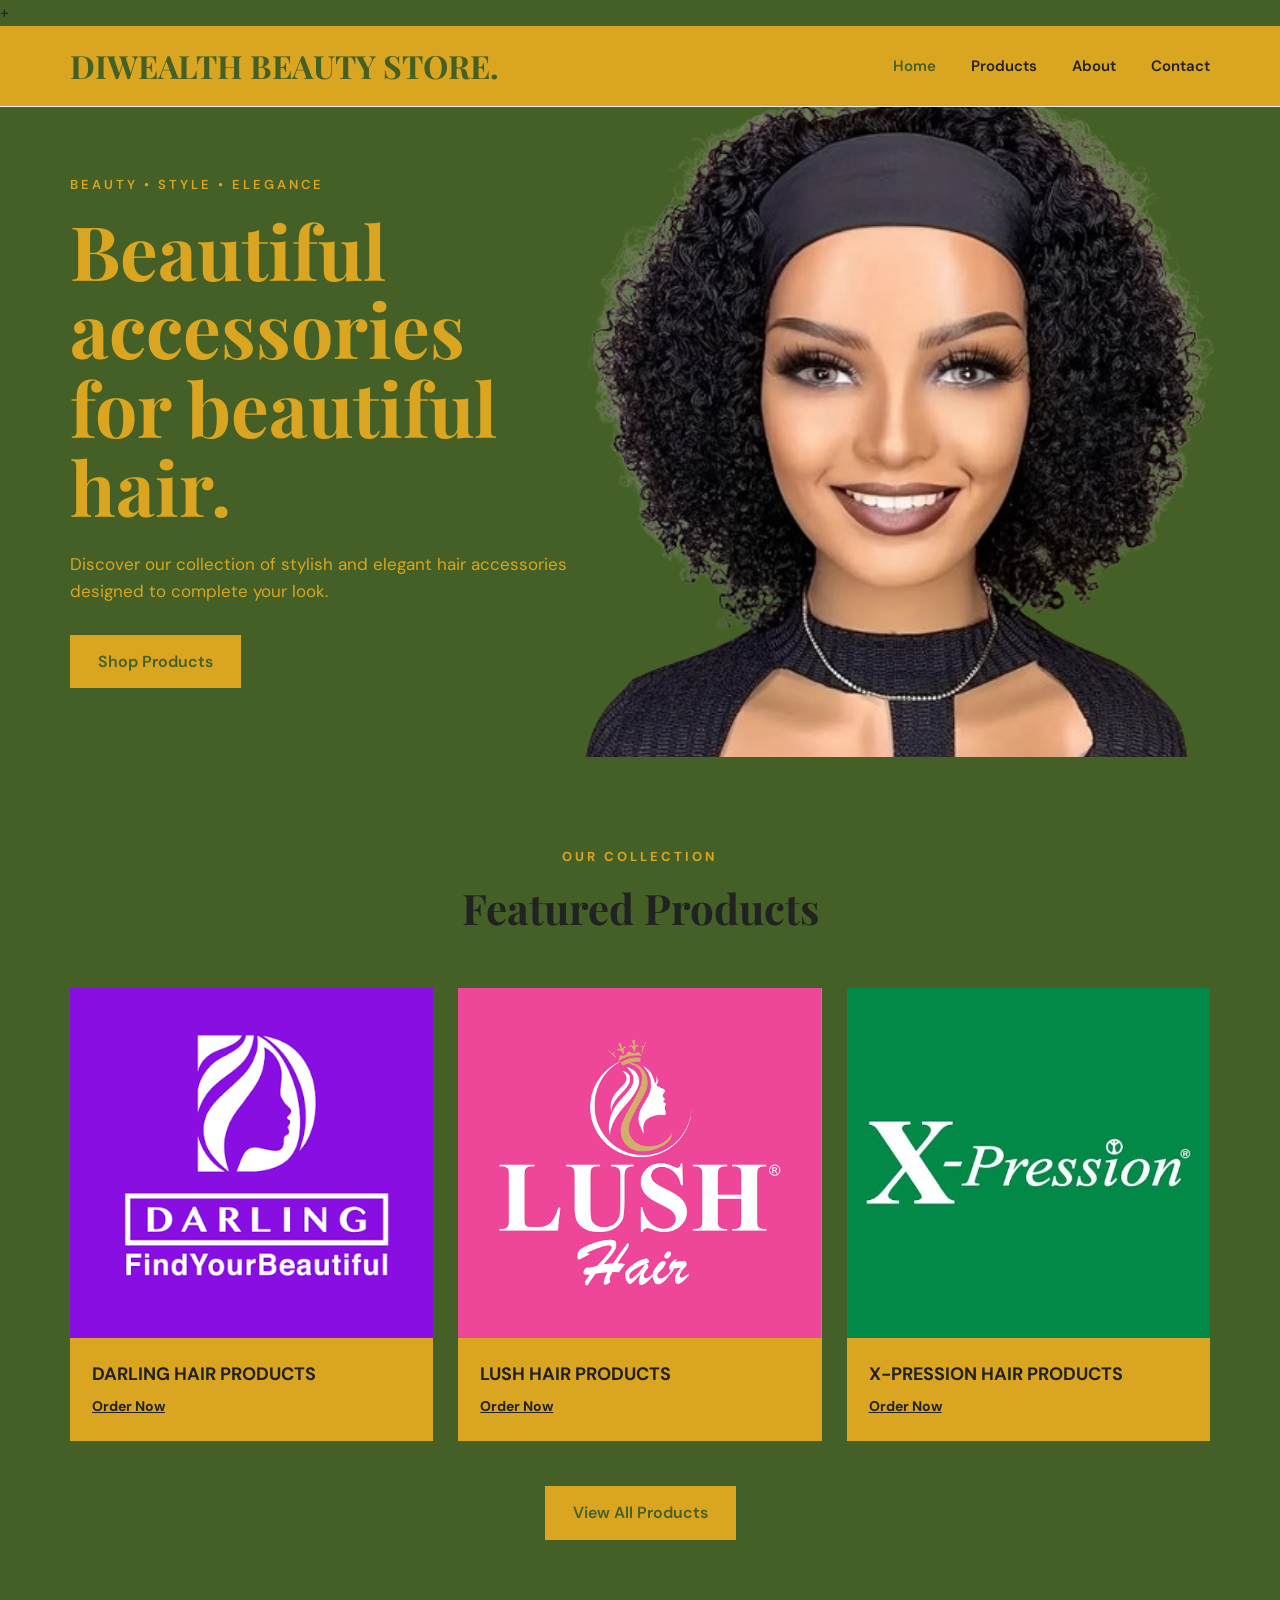
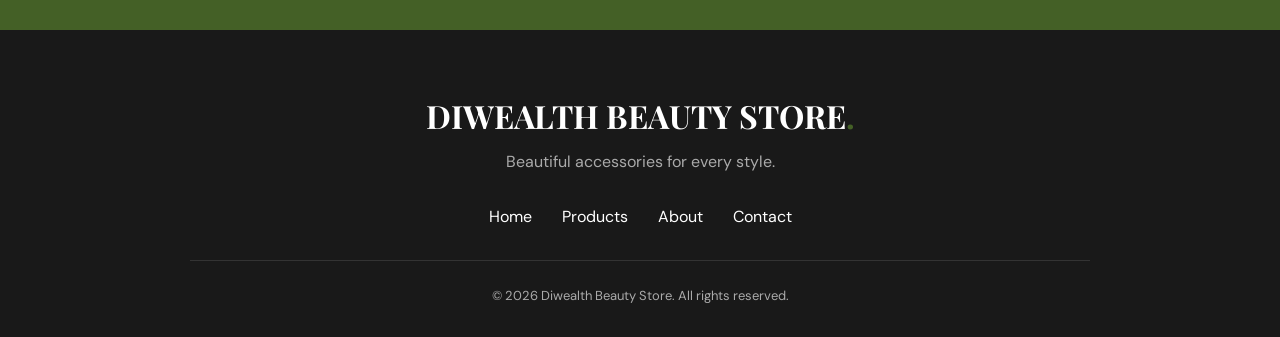
<file: index.html>
<!DOCTYPE html>
<html lang="en">
<head>
    <meta charset="UTF-8">
    <meta name="viewport" content="width=device-width, initial-scale=1.0">
    <title>Diwealth Beauty Store | Home</title>
    <link rel="stylesheet" href="index.css">
</head>

+                                   
<body>

<header>
    <nav class="navbar">
        <a href="index.html" class="logo">DIWEALTH BEAUTY STORE<span>.</span></a>
        <button class="menu-toggle" id="menuToggle">
            ☰
        </button>

        <ul class="nav-links" id="navLinks">
            <li><a href="index.html" class="active">Home</a></li>
            <li><a href="products.html">Products</a></li>
            <li><a href="about.html">About</a></li>
            <li><a href="contacts.html">Contact</a></li>
        </ul>
    </nav>
</header>

<main>

    <section class="hero">
        <div class="hero-content">
            <p class="small-title">BEAUTY • STYLE • ELEGANCE</p>

            <h1>
                Beautiful accessories
                <span>for beautiful hair.</span>
            </h1>

            <p>
                Discover our collection of stylish and elegant
                hair accessories designed to complete your look.
            </p>

            <a href="products.html" class="btn">Shop Products</a>
        </div>
    </section>


    <section class="featured">
        <div class="section-heading">
            <p>OUR COLLECTION</p>
            <h2>Featured Products</h2>
        </div>

        <div class="product-grid">

            <div class="product-card">
                <div class="product-image">
                    <img src="images/img 4.png" alt="Hair accessory">
                </div>

                <div class="product-info">
                    <h3>DARLING HAIR PRODUCTS</h3>
                    <!-- <p>₦5,000</p> -->
                    <a href="contacts.html">Order Now</a>
                </div>
            </div>


            <div class="product-card">
                <div class="product-image">
                    <img src="images/img 2.png" alt="Hair accessory">
                </div>

                <div class="product-info">
                    <h3>LUSH HAIR PRODUCTS</h3>
                    <!-- <p>₦4,500</p> -->
                    <a href="contacts.html">Order Now</a>
                </div>
            </div>


            <div class="product-card">
                <div class="product-image">
                    <img src="images/img 3.jpeg" alt="Hair accessory">
                </div>

                <div class="product-info">
                    <h3>X-PRESSION HAIR PRODUCTS</h3>
                    <!-- <p>₦3,000</p> -->
                    <a href="contacts.html">Order Now</a>
                </div>
            </div>

        </div>

        <div class="center-button">
            <a href="products.html" class="btn dark-btn">
                View All Products
            </a>
        </div>

    </section>

</main>


<footer>
    <div class="footer-content">
        <h2>DIWEALTH BEAUTY STORE<span>.</span></h2>
        <p>Beautiful accessories for every style.</p>

        <div class="footer-links">
            <a href="index.html">Home</a>
            <a href="products.html">Products</a>
            <a href="about.html">About</a>
            <a href="contacts.html">Contact</a>
        </div>

        <p class="copyright">
            © 2026 Diwealth Beauty Store. All rights reserved.
        </p>
    </div>
</footer>


<script>
    const menuToggle = document.getElementById("menuToggle");
    const navLinks = document.getElementById("navLinks");

    menuToggle.addEventListener("click", () => {
        navLinks.classList.toggle("show");
    });
</script>

</body>
</html>
</file>
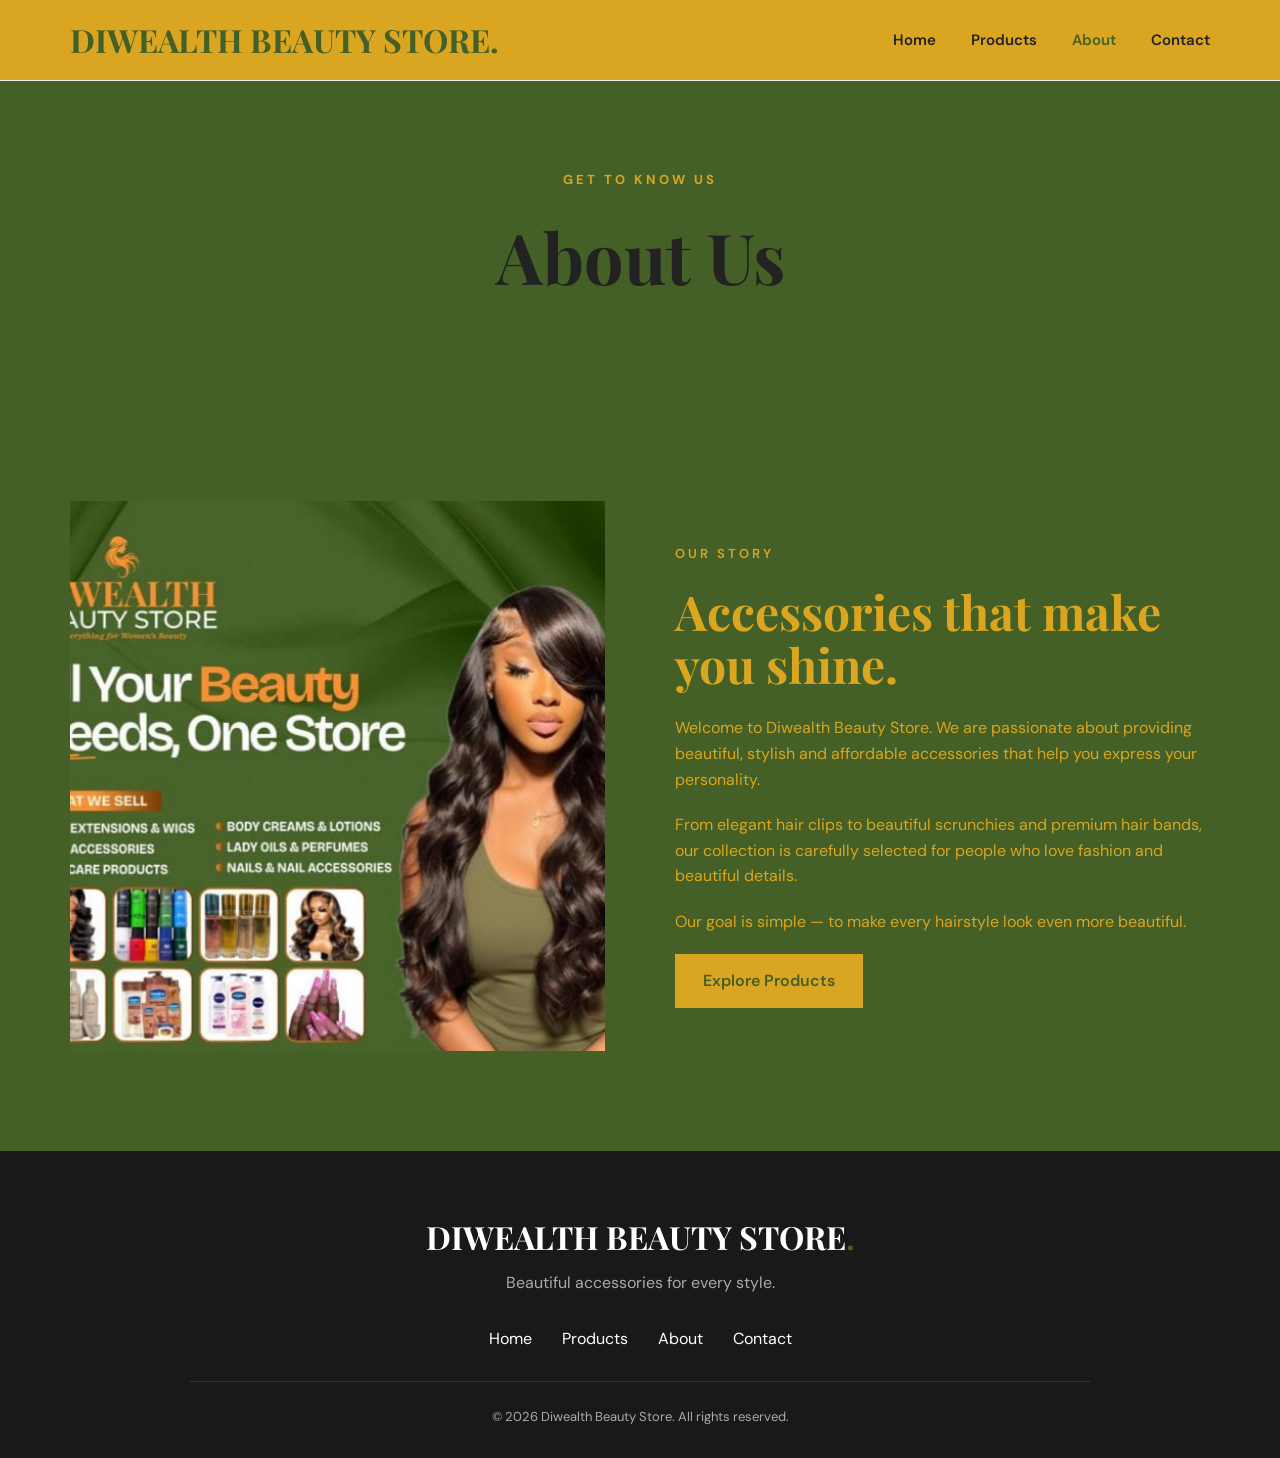
<file: about.html>
<!DOCTYPE html>
<html lang="en">
<head>
    <meta charset="UTF-8">
    <meta name="viewport" content="width=device-width, initial-scale=1.0">
    <title>Diwealth Beauty Store | About</title>
    <link rel="stylesheet" href="index.css">
</head>

<body>

<header>
    <nav class="navbar">

        <a href="index.html" class="logo">
            DIWEALTH BEAUTY STORE<span>.</span>
        </a>

        <button class="menu-toggle" id="menuToggle">
            ☰
        </button>

        <ul class="nav-links" id="navLinks">
            <li><a href="index.html">Home</a></li>
            <li><a href="products.html">Products</a></li>
            <li><a href="about.html" class="active">About</a></li>
            <li><a href="contacts.html">Contact</a></li>
        </ul>

    </nav>
</header>


<section class="page-header">
    <p>GET TO KNOW US</p>
    <h1>About Us</h1>
</section>


<section class="about-section">

    <div class="about-image">
        <img src="images/img 6.jpg" alt="Our hair accessories">
    </div>

    <div class="about-content">

        <p class="small-title">OUR STORY</p>

        <h2>Accessories that make you shine.</h2>

        <p>
            Welcome to Diwealth Beauty Store. We are passionate about
            providing beautiful, stylish and affordable accessories
            that help you express your personality.
        </p>

        <p>
            From elegant hair clips to beautiful scrunchies and
            premium hair bands, our collection is carefully selected
            for people who love fashion and beautiful details.
        </p>

        <p>
            Our goal is simple — to make every hairstyle look
            even more beautiful.
        </p>

        <a href="products.html" class="btn">
            Explore Products
        </a>

    </div>

</section>


<footer>
    <div class="footer-content">
        <h2>DIWEALTH BEAUTY STORE<span>.</span></h2>
        <p>Beautiful accessories for every style.</p>

        <div class="footer-links">
            <a href="index.html">Home</a>
            <a href="products.html">Products</a>
            <a href="about.html">About</a>
            <a href="contacts.html">Contact</a>
        </div>

        <p class="copyright">
            © 2026 Diwealth Beauty Store. All rights reserved.
        </p>
    </div>
</footer>


<script>
    const menuToggle = document.getElementById("menuToggle");
    const navLinks = document.getElementById("navLinks");

    menuToggle.addEventListener("click", () => {
        navLinks.classList.toggle("show");
    });
</script>

</body>
</html>
</file>
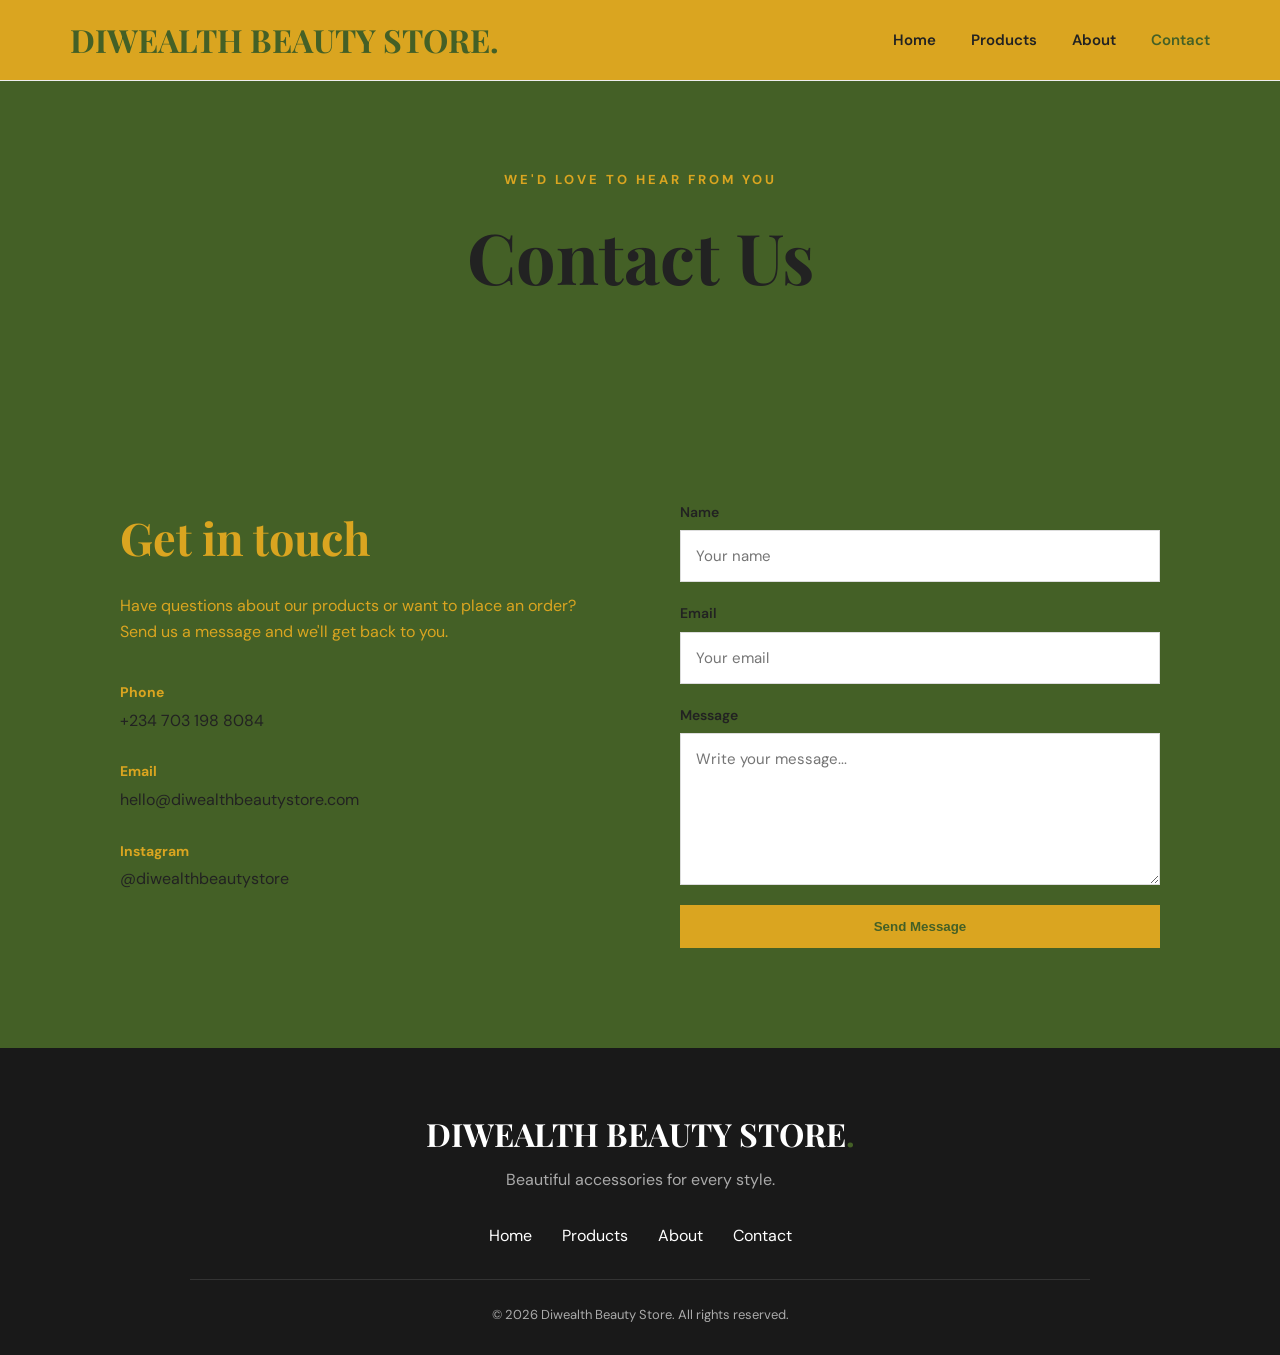
<file: contacts.html>
<!DOCTYPE html>
<html lang="en">
<head>
    <meta charset="UTF-8">
    <meta name="viewport" content="width=device-width, initial-scale=1.0">
    <title>Diwealth Beauty Store | Contact</title>
    <link rel="stylesheet" href="index.css">
</head>

<body>

<header>
    <nav class="navbar">

        <a href="index.html" class="logo">
            DIWEALTH BEAUTY STORE<span>.</span>
        </a>

        <button class="menu-toggle" id="menuToggle">
            ☰
        </button>

        <ul class="nav-links" id="navLinks">
            <li><a href="index.html">Home</a></li>
            <li><a href="products.html">Products</a></li>
            <li><a href="about.html">About</a></li>
            <li><a href="contacts.html" class="active">Contact</a></li>
        </ul>

    </nav>
</header>


<section class="page-header">
    <p>WE'D LOVE TO HEAR FROM YOU</p>
    <h1>Contact Us</h1>
</section>


<section class="contact-section">

    <div class="contact-info">

        <h2>Get in touch</h2>

        <p>
            Have questions about our products or want to place an
            order? Send us a message and we'll get back to you.
        </p>

        <div class="contact-item">
            <strong>Phone</strong>
            <p>+234 703 198 8084</p>
        </div>

        <div class="contact-item">
            <strong>Email</strong>
            <p>hello@diwealthbeautystore.com</p>
        </div>

        <div class="contact-item">
            <strong>Instagram</strong>
            <p>@diwealthbeautystore</p>
        </div>

    </div>


    <form class="contact-form">

        <div class="input-group">
            <label for="name">Name</label>
            <input
                type="text"
                id="name"
                placeholder="Your name"
                required
            >
        </div>


        <div class="input-group">
            <label for="email">Email</label>
            <input
                type="email"
                id="email"
                placeholder="Your email"
                required
            >
        </div>


        <div class="input-group">
            <label for="message">Message</label>
            <textarea
                id="message"
                rows="6"
                placeholder="Write your message..."
                required
            ></textarea>
        </div>


        <button type="submit" class="btn">
            Send Message
        </button>

    </form>

</section>


<footer>
    <div class="footer-content">
        <h2>DIWEALTH BEAUTY STORE<span>.</span></h2>
        <p>Beautiful accessories for every style.</p>

        <div class="footer-links">
            <a href="index.html">Home</a>
            <a href="products.html">Products</a>
            <a href="about.html">About</a>
            <a href="contact.html">Contact</a>
        </div>

        <p class="copyright">
            © 2026 Diwealth Beauty Store. All rights reserved.
        </p>
    </div>
</footer>


<script>
    const menuToggle = document.getElementById("menuToggle");
    const navLinks = document.getElementById("navLinks");

    menuToggle.addEventListener("click", () => {
        navLinks.classList.toggle("show");
    });
</script>

</body>
</html>
</file>
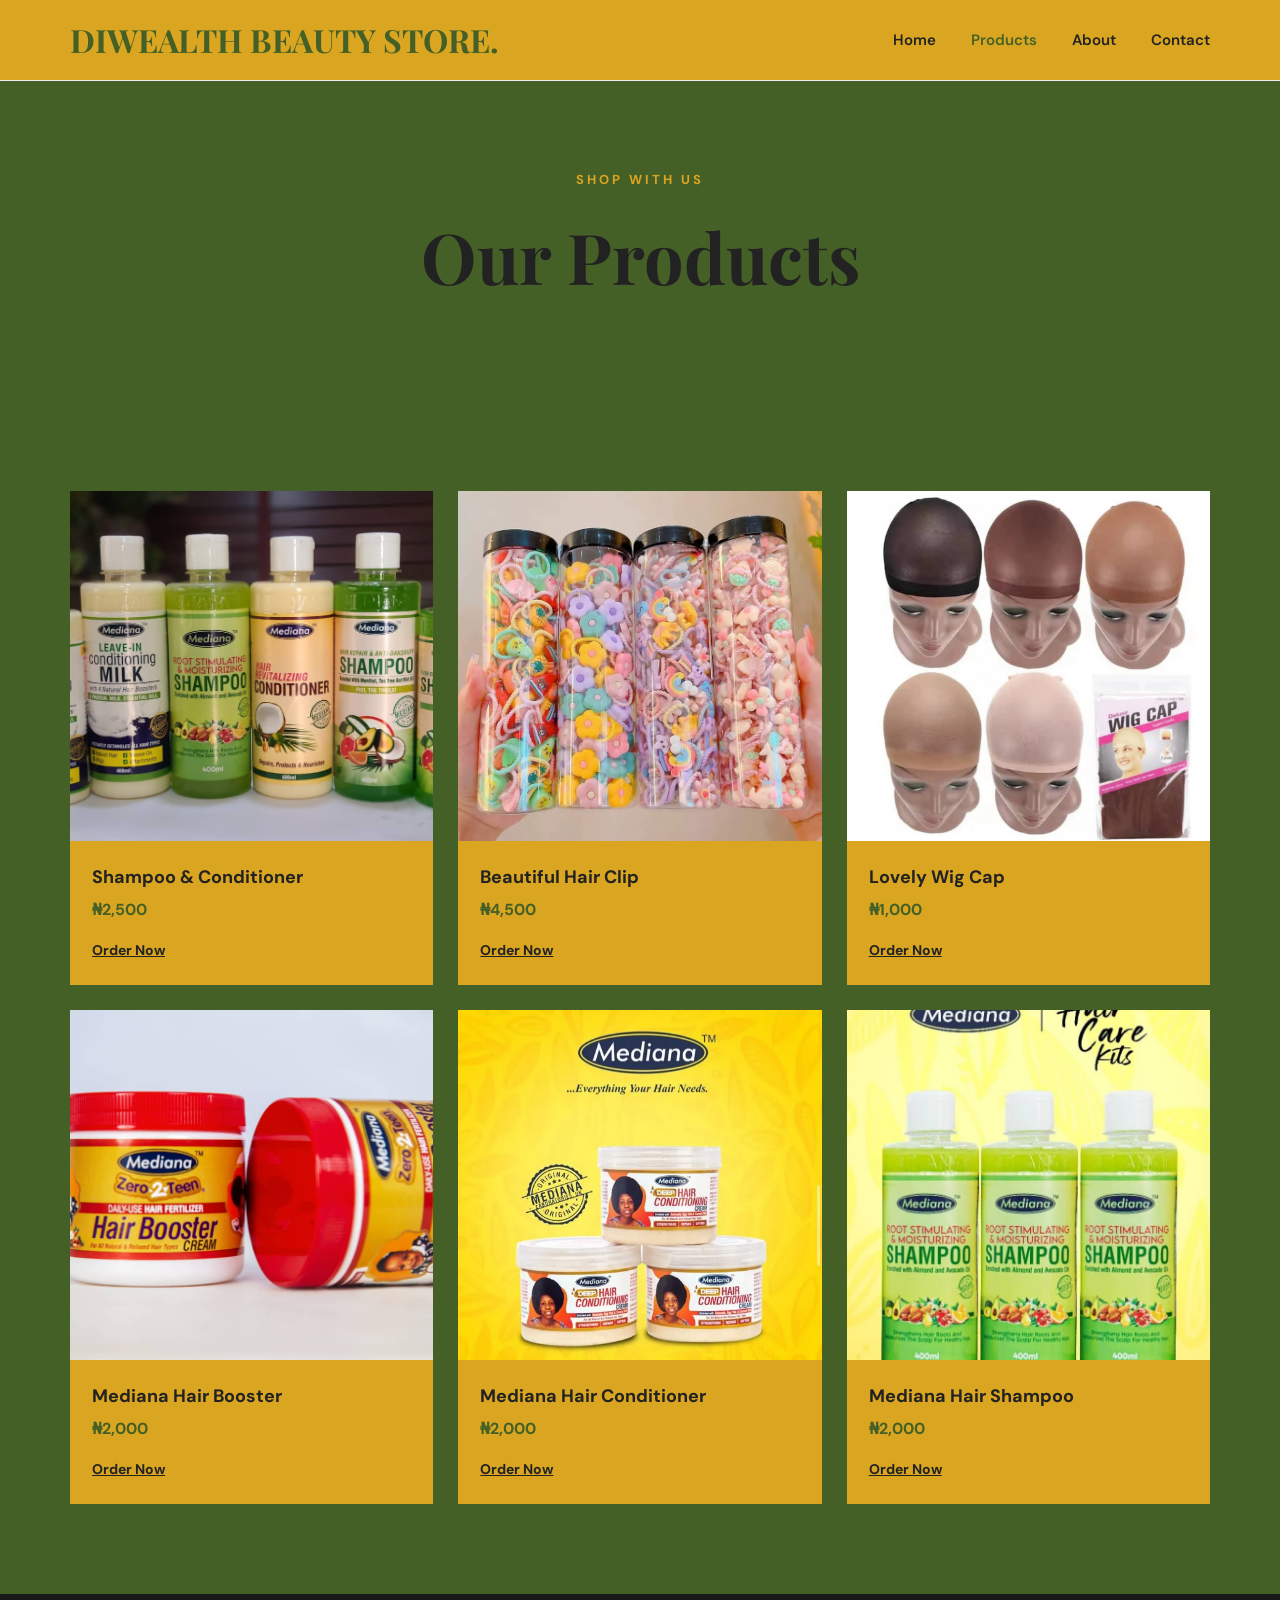
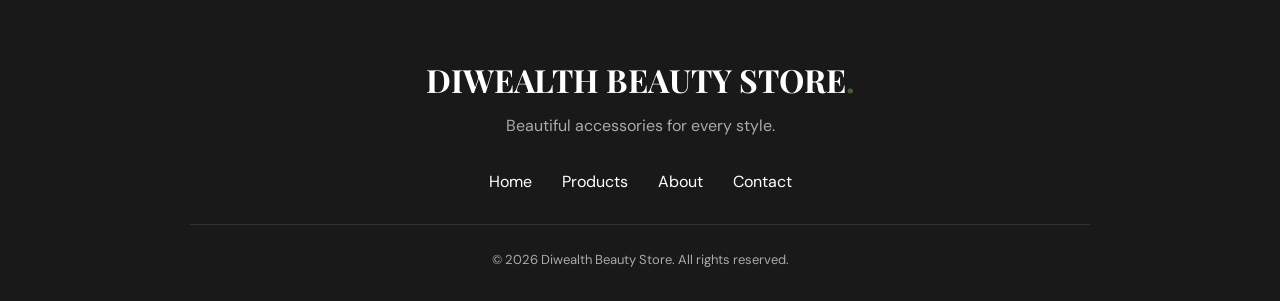
<file: products.html>
<!DOCTYPE html>
<html lang="en">
<head>
    <meta charset="UTF-8">
    <meta name="viewport" content="width=device-width, initial-scale=1.0">
    <title>Diwealth Beauty Store | Products</title>
    <link rel="stylesheet" href="index.css">
</head>

<body>

<header>
    <nav class="navbar">

        <a href="index.html" class="logo">
            DIWEALTH BEAUTY STORE<span>.</span>
        </a>

        <button class="menu-toggle" id="menuToggle">
            ☰
        </button>

        <ul class="nav-links" id="navLinks">
            <li><a href="index.html">Home</a></li>
            <li><a href="products.html" class="active">Products</a></li>
            <li><a href="about.html">About</a></li>
            <li><a href="contacts.html">Contact</a></li>
        </ul>

    </nav>
</header>


<section class="page-header">
    <p>SHOP WITH US</p>
    <h1>Our Products</h1>
</section>


<section class="products-section">

    <div class="product-grid">

        <div class="product-card">
            <div class="product-image">
                <img src="images/img 7.jpg" alt="Hair Clip">
            </div>

            <div class="product-info">
                <h3>Shampoo & Conditioner</h3>
                <p>₦2,500</p>
                <a href="https://wa.me/23407031988084?text=Hey!%20I%20need%20some%20extra%20information%20about%20your%20products.">Order Now</a>
            </div>
        </div>


        <div class="product-card">
            <div class="product-image">
                <img src="images/img 8.jpg" alt="Hair Band">
            </div>

            <div class="product-info">
                <h3>Beautiful Hair Clip</h3>
                <p>₦4,500</p>
                <a href="https://wa.me/23407031988084?text=Hey!%20I%20need%20some%20extra%20information%20about%20your%20products.">Order Now</a>
            </div>
        </div>


        <div class="product-card">
            <div class="product-image">
                <img src="images/img 9.jpg" alt="Scrunchie">
            </div>

            <div class="product-info">
                <h3>Lovely Wig Cap</h3>
                <p>₦1,000</p>
                <a href="https://wa.me/23407031988084?text=Hey!%20I%20need%20some%20extra%20information%20about%20your%20products.">Order Now</a>
            </div>
        </div>


        <div class="product-card">
            <div class="product-image">
                <img src="images/img 10.jpg" alt="Hair Bow">
            </div>

            <div class="product-info">
                <h3>Mediana Hair Booster</h3>
                <p>₦2,000</p>
                <a href="https://wa.me/23407031988084?text=Hey!%20I%20need%20some%20extra%20information%20about%20your%20products.">Order Now</a>
            </div>
        </div>


        <div class="product-card">
            <div class="product-image">
                <img src="images/img 11.jpg" alt="Hair Pin">
            </div>

            <div class="product-info">
                <h3>Mediana Hair Conditioner</h3>
                <p>₦2,000</p>
                <a href="https://wa.me/23407031988084?text=Hey!%20I%20need%20some%20extra%20information%20about%20your%20products.">Order Now</a>
            </div>
        </div>


        <div class="product-card">
            <div class="product-image">
                <img src="images/img 12.jpg" alt="Hair Accessory">
            </div>

            <div class="product-info">
                <h3>Mediana Hair Shampoo</h3>
                <p>₦2,000</p>
                <a href="https://wa.me/23407031988084?text=Hey!%20I%20need%20some%20extra%20information%20about%20your%20products.">Order Now</a>
            </div>
        </div>

    </div>

</section>


<footer>
    <div class="footer-content">
        <h2>DIWEALTH BEAUTY STORE<span>.</span></h2>
        <p>Beautiful accessories for every style.</p>

        <div class="footer-links">
            <a href="index.html">Home</a>
            <a href="products.html">Products</a>
            <a href="about.html">About</a>
            <a href="contact.html">Contact</a>
        </div>

        <p class="copyright">
            © 2026 Diwealth Beauty Store. All rights reserved.
        </p>
    </div>
</footer>


<script>
    const menuToggle = document.getElementById("menuToggle");
    const navLinks = document.getElementById("navLinks");

    menuToggle.addEventListener("click", () => {
        navLinks.classList.toggle("show");
    });
</script>

</body>
</html>
</file>
<file: index.css>
@import url('https://fonts.googleapis.com/css2?family=DM+Sans:wght@400;500;600;700&family=Playfair+Display:wght@500;600;700&display=swap');


* {
    margin: 0;
    padding: 0;
    box-sizing: border-box;
}


html {
    scroll-behavior: smooth;
}


body {
    font-family: 'DM Sans', sans-serif;
    color: #222;
    background: #446026;
    line-height: 1.6;
}


img {
    width: 100%;
    display: block;
}


a {
    text-decoration: none;
    color: inherit;
}


/* =========================
   NAVBAR
========================= */

header {
    width: 100%;
    background: goldenrod;
    position: sticky;
    top: 0;
    z-index: 1000;
    border-bottom: 1px solid #eee;
}


.navbar {
    max-width: 1200px;
    margin: auto;
    min-height: 80px;
    padding: 0 30px;

    display: flex;
    align-items: center;
    justify-content: space-between;
}


.logo {
    font-family: 'Playfair Display', serif;
    font-size: xx-large;
    font-weight: bolder;
    color: #446026;
}


.logo span,
.footer-content span {
    color: #446026;
}


.nav-links {
    display: flex;
    list-style: none;
    gap: 35px;
}


.nav-links a {
    font-size: 15px;
    font-weight: 600;
    transition: 0.3s;
}


.nav-links a:hover,
.nav-links a.active {
    /* color: #b8895b; */
    color:  #446026;
}


.menu-toggle {
    display: none;
    border: none;
    background: none;
    font-size: 28px;
    cursor: pointer;
}


/* =========================
   HERO
========================= */

.hero {
    min-height: 650px;

    display: flex;
    align-items: center;

    /* background:
        linear-gradient(
            90deg,
            rgba(0,0,0,.65),
            rgba(0,0,0,.15)
        ),
        url("../images/hero.jpg");

    background-size: cover;
    /* background-position: center; */
     background: linear-gradient(to left,rgba(23, 23, 23, 0), rgba(19, 18, 18, 0)), url(/images/img\ 1.png);
    background-size: 60%;
    background-position: right center;
    background-repeat: no-repeat;

    

}

.hero-content {
    max-width: 650px;
    margin-left: max(30px, calc((100% - 1200px) / 2));
    padding: 50px 30px;
    color: goldenrod;
}


.small-title {
    letter-spacing: 3px;
    font-size: 13px;
    font-weight: 600;
    margin-bottom: 15px;
}


.hero h1 {
    font-family: 'Playfair Display', serif;
    font-size: clamp(45px, 6vw, 75px);
    line-height: 1.05;
    margin-bottom: 25px;
}


.hero h1 span {
    display: block;
}


.hero-content > p:not(.small-title) {
    max-width: 520px;
    margin-bottom: 30px;
    font-size: 17px;
}


/* =========================
   BUTTON
========================= */

.btn {
    display: inline-block;
    padding: 14px 28px;
    background: goldenrod;
    color:  #446026;
    border: none;
    font-weight: 600;
    cursor: pointer;
    transition: .3s;
}


.btn:hover {
    background: goldenrod;
    transform: translateY(-2px);
}


.dark-btn {
    background: goldenrod;
}


.center-button {
    text-align: center;
    margin-top: 45px;
}


/* =========================
   SECTIONS
========================= */

.featured,
.products-section {
    max-width: 1200px;
    margin: auto;
    padding: 90px 30px;
}


.section-heading {
    text-align: center;
    margin-bottom: 45px;
}



.section-heading p,
.page-header p {
    color: goldenrod;
    font-size: 13px;
    letter-spacing: 3px;
    font-weight: 700;
}


.section-heading h2 {
    font-family: 'Playfair Display', serif;
    font-size: 42px;
    margin-top: 8px;
}


/* =========================
   PRODUCT GRID
========================= */

.product-grid {
    display: grid;
    grid-template-columns: repeat(3, 1fr);
    gap: 25px;
}


.product-card {
    background: goldenrod;
    overflow: hidden;
    transition: .3s;
}


.product-card:hover {
    transform: translateY(-6px);
}


.product-image {
    height: 350px;
    overflow: hidden;
    background: #eee;
}


.product-image img {
    width: 100%;
    height: 100%;
    object-fit: cover;
    transition: .4s;
}


.product-card:hover .product-image img {
    transform: scale(1.04);
}


.product-info {
    padding: 22px;
}


.product-info h3 {
    font-size: 18px;
    margin-bottom: 5px;
}


.product-info p {
    color:  #446026;
    font-weight: 700;
    margin-bottom: 15px;
}


.product-info a {
    font-size: 14px;
    font-weight: 700;
    text-decoration: underline;
}


/* =========================
   PAGE HEADER
========================= */

.page-header {
    min-height: 320px;
    background:  #446026;

    display: flex;
    flex-direction: column;
    justify-content: center;
    align-items: center;

    text-align: center;
    padding: 40px 20px;
}


.page-header h1 {
    font-family: 'Playfair Display', serif;
    font-size: clamp(45px, 7vw, 70px);
    margin-top: 10px;
}


/* =========================
   ABOUT
========================= */

.about-section {
    max-width: 1200px;
    margin: auto;
    padding: 100px 30px;

    display: grid;
    grid-template-columns: 1fr 1fr;
    gap: 70px;
    align-items: center;
}


.about-image {
    height: 550px;
}


.about-image img {
    height: 100%;
    object-fit: cover;
}


.about-content h2 {
    font-family: 'Playfair Display', serif;
    font-size: 48px;
    line-height: 1.1;
    margin-bottom: 25px;
    color: goldenrod;
}


.about-content p {
    margin-bottom: 20px;
    color: goldenrod;
}


/* =========================
   CONTACT
========================= */

.contact-section {
    max-width: 1100px;
    margin: auto;
    padding: 100px 30px;

    display: grid;
    grid-template-columns: 1fr 1fr;
    gap: 80px;
}


.contact-info h2 {
    font-family: 'Playfair Display', serif;
    font-size: 45px;
    margin-bottom: 20px;
    color: goldenrod;
}


.contact-info > p {
    color: goldenrod;
    margin-bottom: 35px;
}


.contact-item {
    margin-bottom: 25px;
}


.contact-item strong {
    font-size: 14px;
    color: goldenrod;
}


.contact-item p {
    margin-top: 3px;
}


.contact-form {
    display: flex;
    flex-direction: column;
    gap: 20px;
}


.input-group {
    display: flex;
    flex-direction: column;
    gap: 7px;
}


.input-group label {
    font-weight: 600;
    font-size: 14px;
}


.input-group input,
.input-group textarea {
    width: 100%;
    padding: 15px;
    border: 1px solid #ddd;
    outline: none;
    font-family: inherit;
    font-size: 15px;
    resize: vertical;
}


.input-group input:focus,
.input-group textarea:focus {
    border-color: #b8895b;
}


/* =========================
   FOOTER
========================= */

footer {
    background: #191919;
    color: white;
    padding: 60px 30px 30px;
    text-align: center;
}


.footer-content {
    max-width: 900px;
    margin: auto;
}


.footer-content h2 {
    font-family: 'Playfair Display', serif;
    font-size: 32px;
    margin-bottom: 8px;
}


.footer-content > p {
    color: #aaa;
}


.footer-links {
    display: flex;
    justify-content: center;
    gap: 30px;
    margin: 30px 0;
}


.footer-links a:hover {
    color: #b8895b;
}


.copyright {
    border-top: 1px solid #333;
    padding-top: 25px;
    font-size: 13px;
}


/* =========================
   TABLET
========================= */

@media (max-width: 900px) {

    .navbar {
        padding: 0 20px;
    }


    .nav-links {
        gap: 20px;
    }


    .product-grid {
        grid-template-columns: repeat(2, 1fr);
    }


    .about-section,
    .contact-section {
        gap: 40px;
    }


    .about-content h2 {
        font-size: 40px;
    }
    .hero {
        min-height: 550px;

        background-size: 55% 100%;
        background-position: right center;
    }

    .hero-content {
        max-width: 55%;
        margin-left: 30px;
        padding: 30px 15px;
    }

    .hero-content h1 {
        font-size: 42px;
    }

    .hero-content p {
        font-size: 16px;
    }
}


/* =========================
   MOBILE
========================= */

@media (max-width: 650px) {

    .navbar {
        min-height: 70px;
    }


    .menu-toggle {
        display: block;
    }


    .nav-links {
        position: absolute;
        top: 70px;
        left: 0;

        width: 100%;
        background: white;

        display: none;
        flex-direction: column;
        gap: 0;

        border-top: 1px solid #eee;
    }


    .nav-links.show {
        display: flex;
    }


    .nav-links li {
        width: 100%;
    }


    .nav-links a {
        display: block;
        padding: 17px 25px;
        border-bottom: 1px solid #eee;
    }


    .hero {
        min-height: 650px;

        /* Image becomes the background of the whole hero */
        background-size: cover;
        background-position: center;
    }

    .hero-content {
        max-width: 100%;
        margin-left: 0;
        padding: 100px 25px 40px;
    }

    .hero-content h1 {
        font-size: 38px;
        line-height: 1.1;
    }

    .hero-content p {
        font-size: 15px;
        line-height: 1.6;
    }

    .hero-content button {
        padding: 12px 22px;
    }


    .hero-content {
        margin-left: 0;
        padding: 30px;
    }


    .hero h1 {
        font-size: 48px;
    }


    .hero-content > p:not(.small-title) {
        font-size: 15px;
    }


    .featured,
    .products-section {
        padding: 65px 20px;
    }


    .section-heading h2 {
        font-size: 35px;
    }


    .product-grid {
        grid-template-columns: 1fr;
        gap: 25px;
    }


    .product-image {
        height: 380px;
    }


    .about-section,
    .contact-section {
        grid-template-columns: 1fr;
        padding: 65px 20px;
    }


    .about-image {
        height: 400px;
    }


    .about-content h2 {
        font-size: 38px;
    }


    .contact-info h2 {
        font-size: 38px;
    }


    .page-header {
        min-height: 250px;
    }
    


    .footer-links {
        flex-direction: column;
        gap: 15px;
    }
}



/* =========================
   SMALL PHONES
========================= */

@media (max-width: 380px) {

    .hero h1 {
        font-size: 40px;
    }
    .hero {
        min-height: 600px;
    }

    .hero-content {
        padding: 80px 18px 30px;
    }

    .hero-content h1 {
        font-size: 32px;
    }

    .hero-content p {
        font-size: 14px;
    }


    .product-image {
        height: 320px;
    }


    .logo {
        font-size: 24px;
    }
}
</file>
